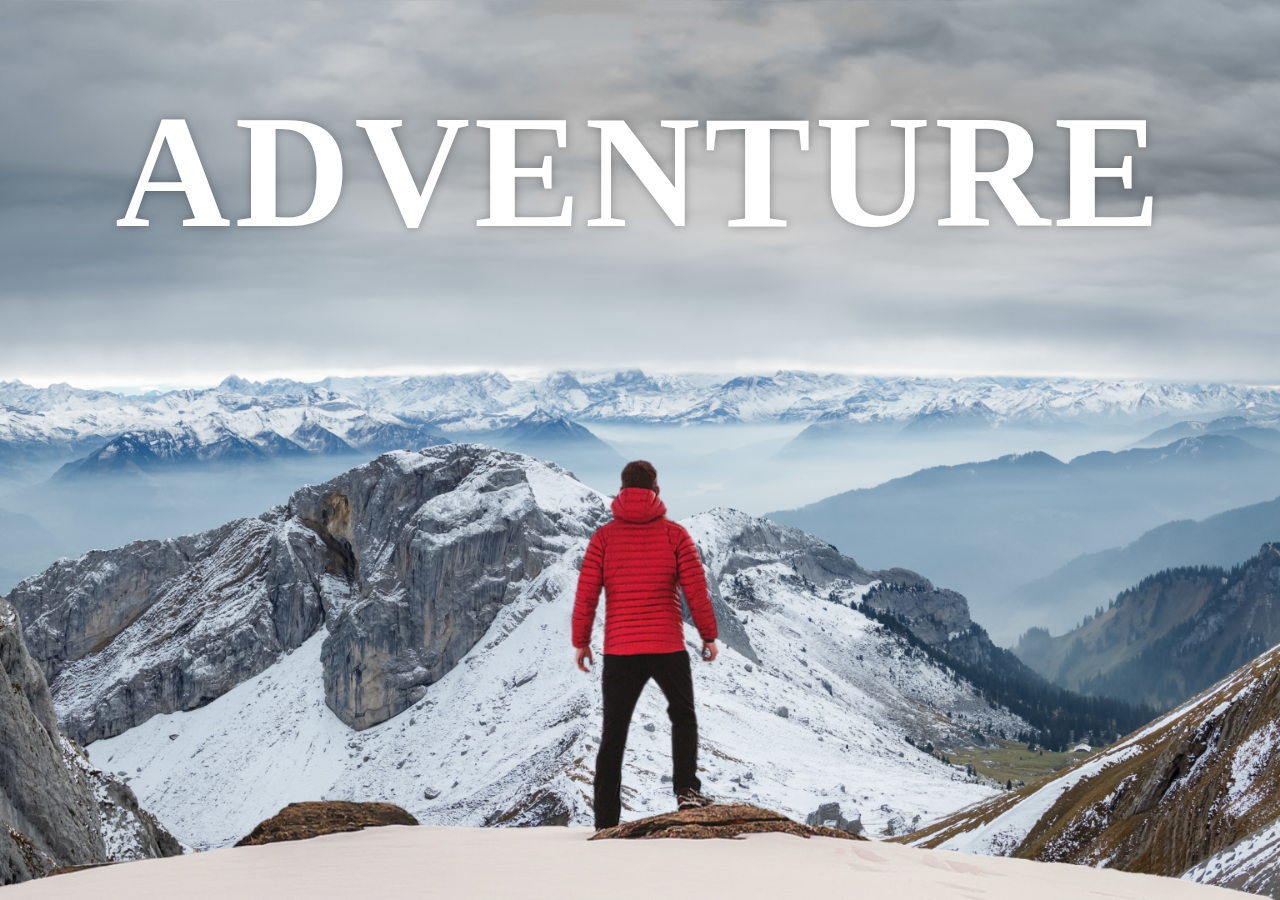
<file: 1.html>
<!DOCTYPE html>
<html lang="en">

<head>
    <meta charset="UTF-8">
    <meta name="viewport" content="width=device-width, initial-scale=1.0">
    <link rel="stylesheet" href="style.css">
    <title>Parallex</title>
</head>

<body>
    <div id="wrapper">

        <div class="container">
            <img src="background.png" class="background">
            <img src="foreground.png" class="foreground">
            <h1>ADVENTURE</h1>
        </div>

        <section>

            <h2 class="secHeading">Adventure Time</h2>
            <p class="text">
                Lorem ipsum dolor sit amet consectetur, adipisicing elit. Qui necessitatibus commodi alias? Veritatis,
                eligendi nisi. Amet exercitationem, recusandae dolore corrupti laborum aperiam repellendus natus
                voluptatem quam atque aliquam beatae. Odit deserunt nisi optio eveniet? Aliquam possimus molestiae,
                ullam illum accusamus autem accusantium! Voluptate laboriosam eum saepe ex veritatis est? Numquam eaque
                autem labore provident dolorum, velit omnis mollitia eos adipisci!
                <br> <br>
                Lorem, ipsum dolor sit amet consectetur adipisicing elit. Ad, itaque hic tempore rem eveniet sed
                repudiandae molestiae magnam aut quod consequatur, harum, totam beatae fugiat ipsam? Explicabo,
                blanditiis quod similique fugiat fugit ea expedita deleniti doloribus, delectus perferendis, tempore
                amet maiores libero sapiente voluptatem reprehenderit? Illum alias commodi cupiditate corporis mollitia
                ab quaerat, ipsum est excepturi vitae a sunt optio.
            </p>

            <div class="bg bg1">
                <h2 class="desc">BIKING</h2>
            </div>
            <p class="text">
                Lorem ipsum dolor sit amet consectetur, adipisicing elit. Qui necessitatibus commodi alias? Veritatis,
                eligendi nisi. Amet exercitationem, recusandae dolore corrupti laborum aperiam repellendus natus
                voluptatem quam atque aliquam beatae. Odit deserunt nisi optio eveniet? Aliquam possimus molestiae,
                ullam illum accusamus autem accusantium! Voluptate laboriosam eum saepe ex veritatis est? Numquam eaque
                autem labore provident dolorum, velit omnis mollitia eos adipisci!
                <br><br>
                Lorem, ipsum dolor sit amet consectetur adipisicing elit. Ad, itaque hic tempore rem eveniet sed
                repudiandae molestiae magnam aut quod consequatur, harum, totam beatae fugiat ipsam? Explicabo,
                blanditiis quod similique fugiat fugit ea expedita deleniti doloribus, delectus perferendis, tempore
                amet maiores libero sapiente voluptatem reprehenderit? Illum alias commodi cupiditate corporis mollitia
                ab quaerat, ipsum est excepturi vitae a sunt optio.
            </p>


            <div class="bg bg2">
                <h2 class="desc">PARA GLIDING</h2>
            </div>
            <p class="text">
                Lorem ipsum dolor sit amet consectetur, adipisicing elit. Qui necessitatibus commodi alias? Veritatis,
                eligendi nisi. Amet exercitationem, recusandae dolore corrupti laborum aperiam repellendus natus
                voluptatem quam atque aliquam beatae. Odit deserunt nisi optio eveniet? Aliquam possimus molestiae,
                ullam illum accusamus autem accusantium! Voluptate laboriosam eum saepe ex veritatis est? Numquam eaque
                autem labore provident dolorum, velit omnis mollitia eos adipisci!
                <br><br>
                Lorem, ipsum dolor sit amet consectetur adipisicing elit. Ad, itaque hic tempore rem eveniet sed
                repudiandae molestiae magnam aut quod consequatur, harum, totam beatae fugiat ipsam? Explicabo,
                blanditiis quod similique fugiat fugit ea expedita deleniti doloribus, delectus perferendis, tempore
                amet maiores libero sapiente voluptatem reprehenderit? Illum alias commodi cupiditate corporis mollitia
                ab quaerat, ipsum est excepturi vitae a sunt optio.
            </p>


            <div class="bg bg3">
                <h2 class="desc">SURFING</h2>
            </div>
            <p class="text">
                Lorem ipsum dolor sit amet consectetur, adipisicing elit. Qui necessitatibus commodi alias? Veritatis,
                eligendi nisi. Amet exercitationem, recusandae dolore corrupti laborum aperiam repellendus natus
                voluptatem quam atque aliquam beatae. Odit deserunt nisi optio eveniet? Aliquam possimus molestiae,
                ullam illum accusamus autem accusantium! Voluptate laboriosam eum saepe ex veritatis est? Numquam eaque
                autem labore provident dolorum, velit omnis mollitia eos adipisci!
                <br><br>
                Lorem, ipsum dolor sit amet consectetur adipisicing elit. Ad, itaque hic tempore rem eveniet sed
                repudiandae molestiae magnam aut quod consequatur, harum, totam beatae fugiat ipsam? Explicabo,
                blanditiis quod similique fugiat fugit ea expedita deleniti doloribus, delectus perferendis, tempore
                amet maiores libero sapiente voluptatem reprehenderit? Illum alias commodi cupiditate corporis mollitia
                ab quaerat, ipsum est excepturi vitae a sunt optio.
            </p>

        </section>

    </div>
</body>

</html>
</file>
<file: style.css>
* {
  margin: 0;
  box-sizing: border-box;
  padding: 0;
}

#wrapper {
  height: 100vh;
  overflow-x: hidden;
  perspective: 10px;
}

.container {
  position: relative;
  height: 100%;
  display: flex;
  justify-content: center;
  align-items: center;
  transform-style: preserve-3d;
  z-index: -1;
}

.background {
  transform: translateZ(-40px) scale(5);
}

.foreground {
  transform: translateZ(-20px) scale(3);
}

.background,
.foreground {
  position: absolute;
  z-index: -1;
  object-fit: cover;
  height: 100%;
  width: 100%;
}

h1 {
  position: absolute;
  top: 5rem;
  font-size: 10rem;
  text-shadow: 0 0 10px rgba(0, 0, 0, 0.3);
  letter-spacing: 4px;
  color: white;
}

section {
  background-color: rgb(45, 45, 45);
  color: white;
  padding: 5rem 0;
}

.secHeading {
  font-size: 5rem;
  padding: 0 10rem;
}

.text {
  font-size: 1.5rem;
  padding: 0 10rem;
  margin: 5rem 0;
}

.bg {
  position: relative;
  width: 100%;
  background-attachment: fixed;
  background-position: center;
  background-size: cover;
  height: 500px;
}

.desc {
  position: absolute;
  background-color: white;
  padding: 0.5rem 2.5rem;
  top: 50%;
  left: 50%;
  transform: translateX(-50%) translateX(-50%);
  color: black;
  font-size: 3.5rem;
  font-weight: 600;
}

.bg1 {
  background-image: url(sport-1.jpg);
}

.bg2 {
  background-image: url(sport-2.jpg);
}

.bg3 {
  background-image: url(sport-3.jpg);
}
</file>
